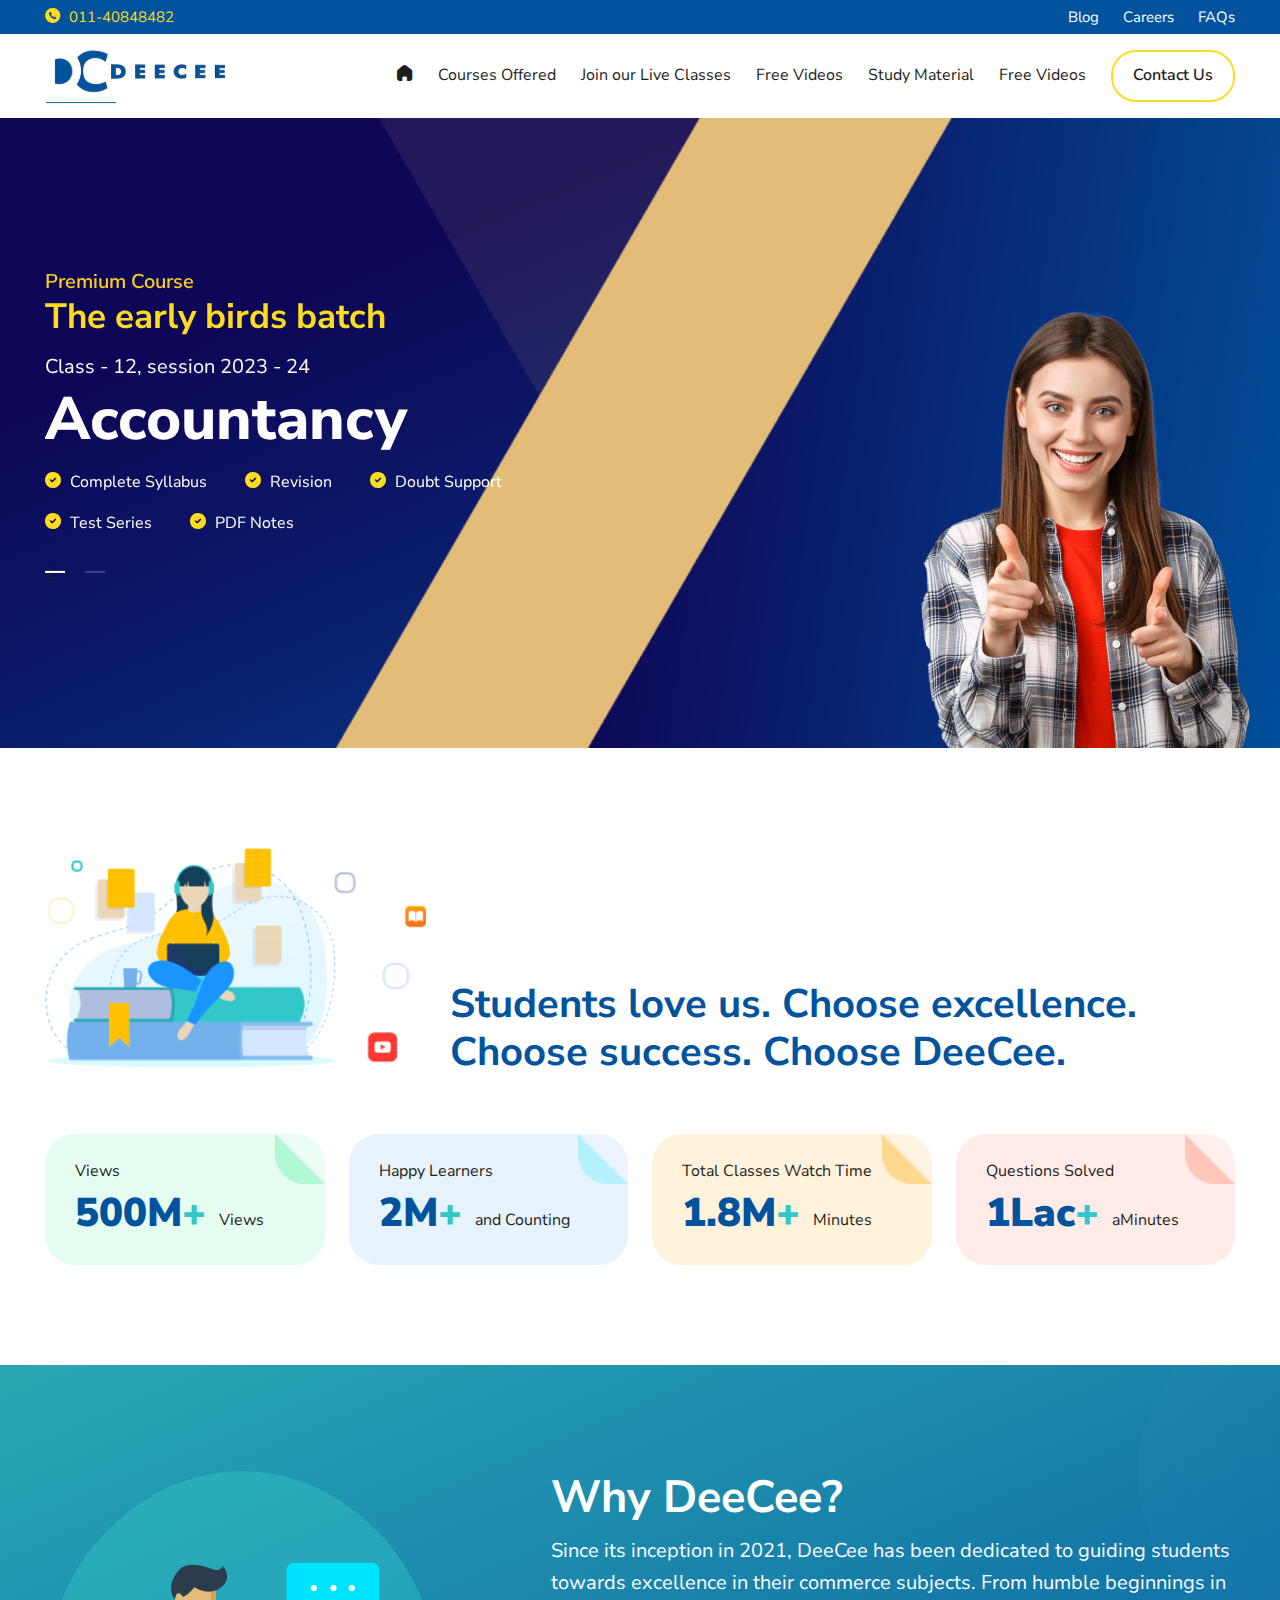
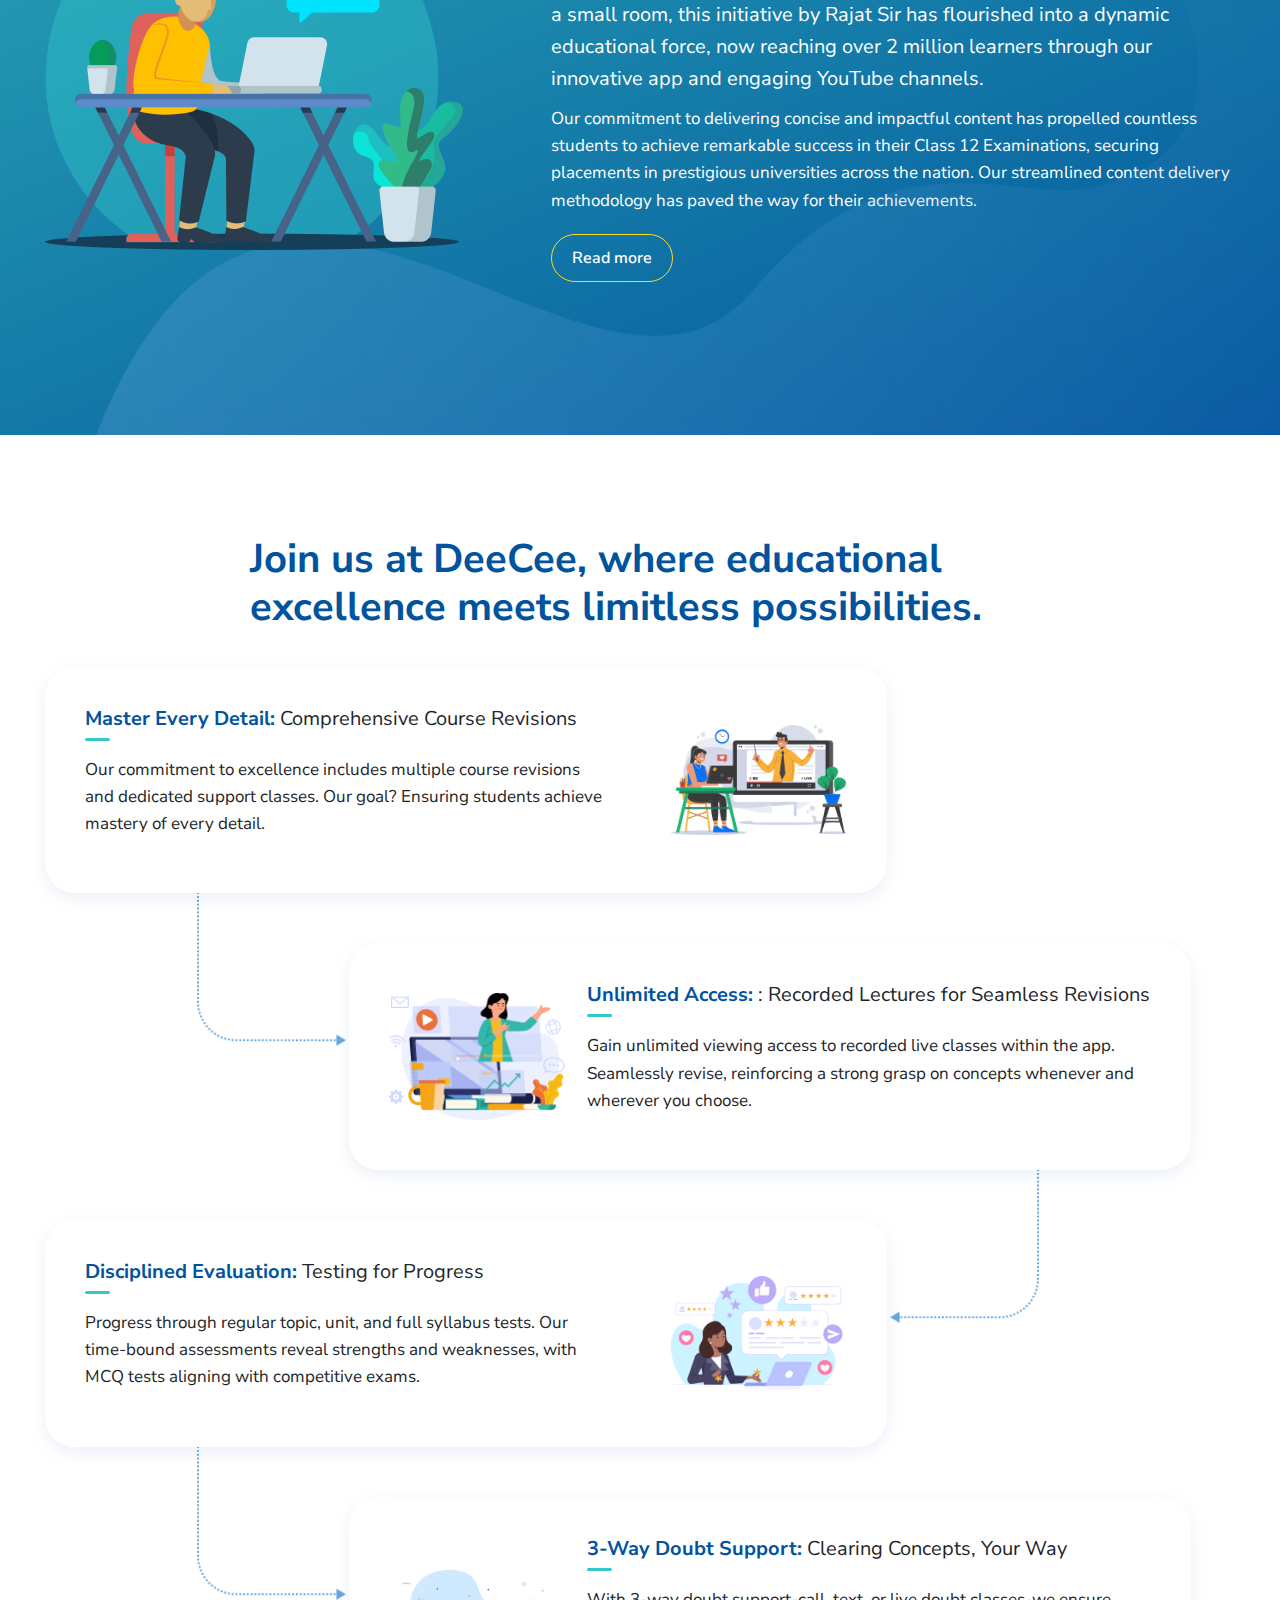
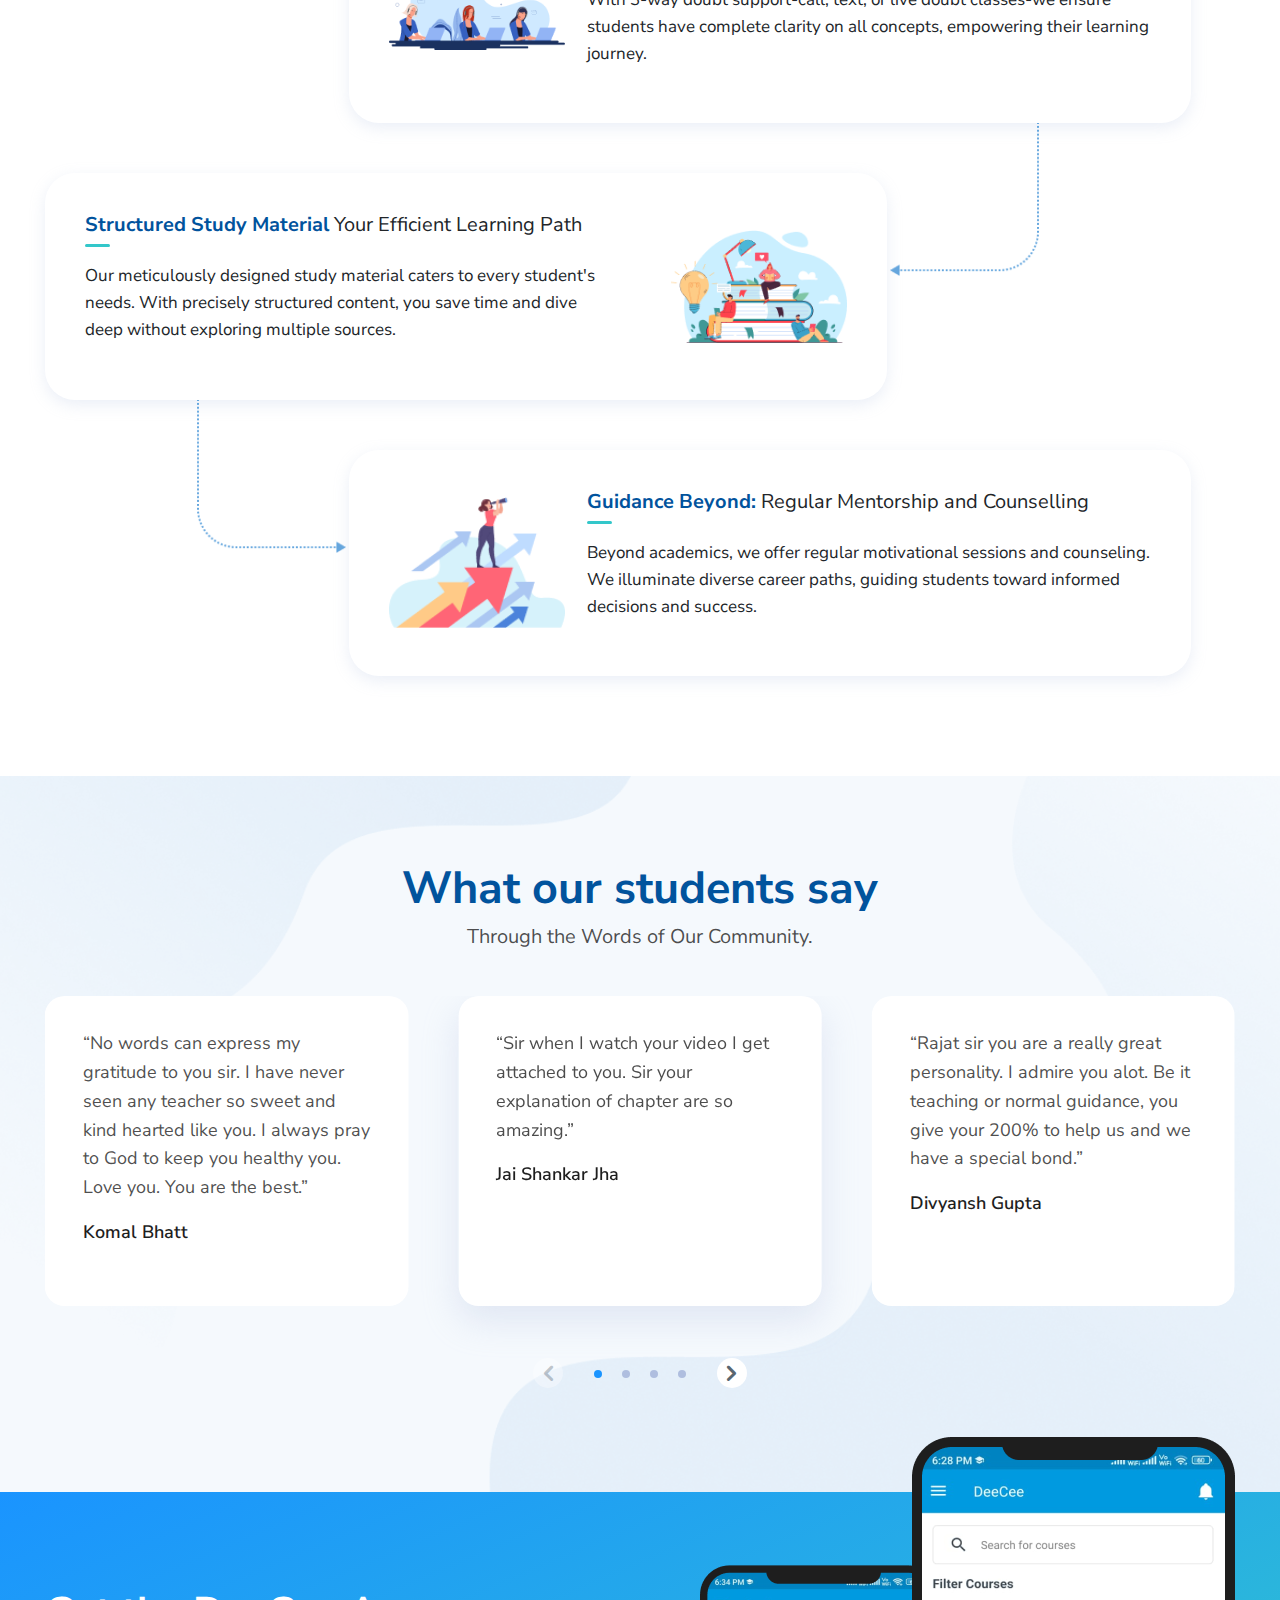
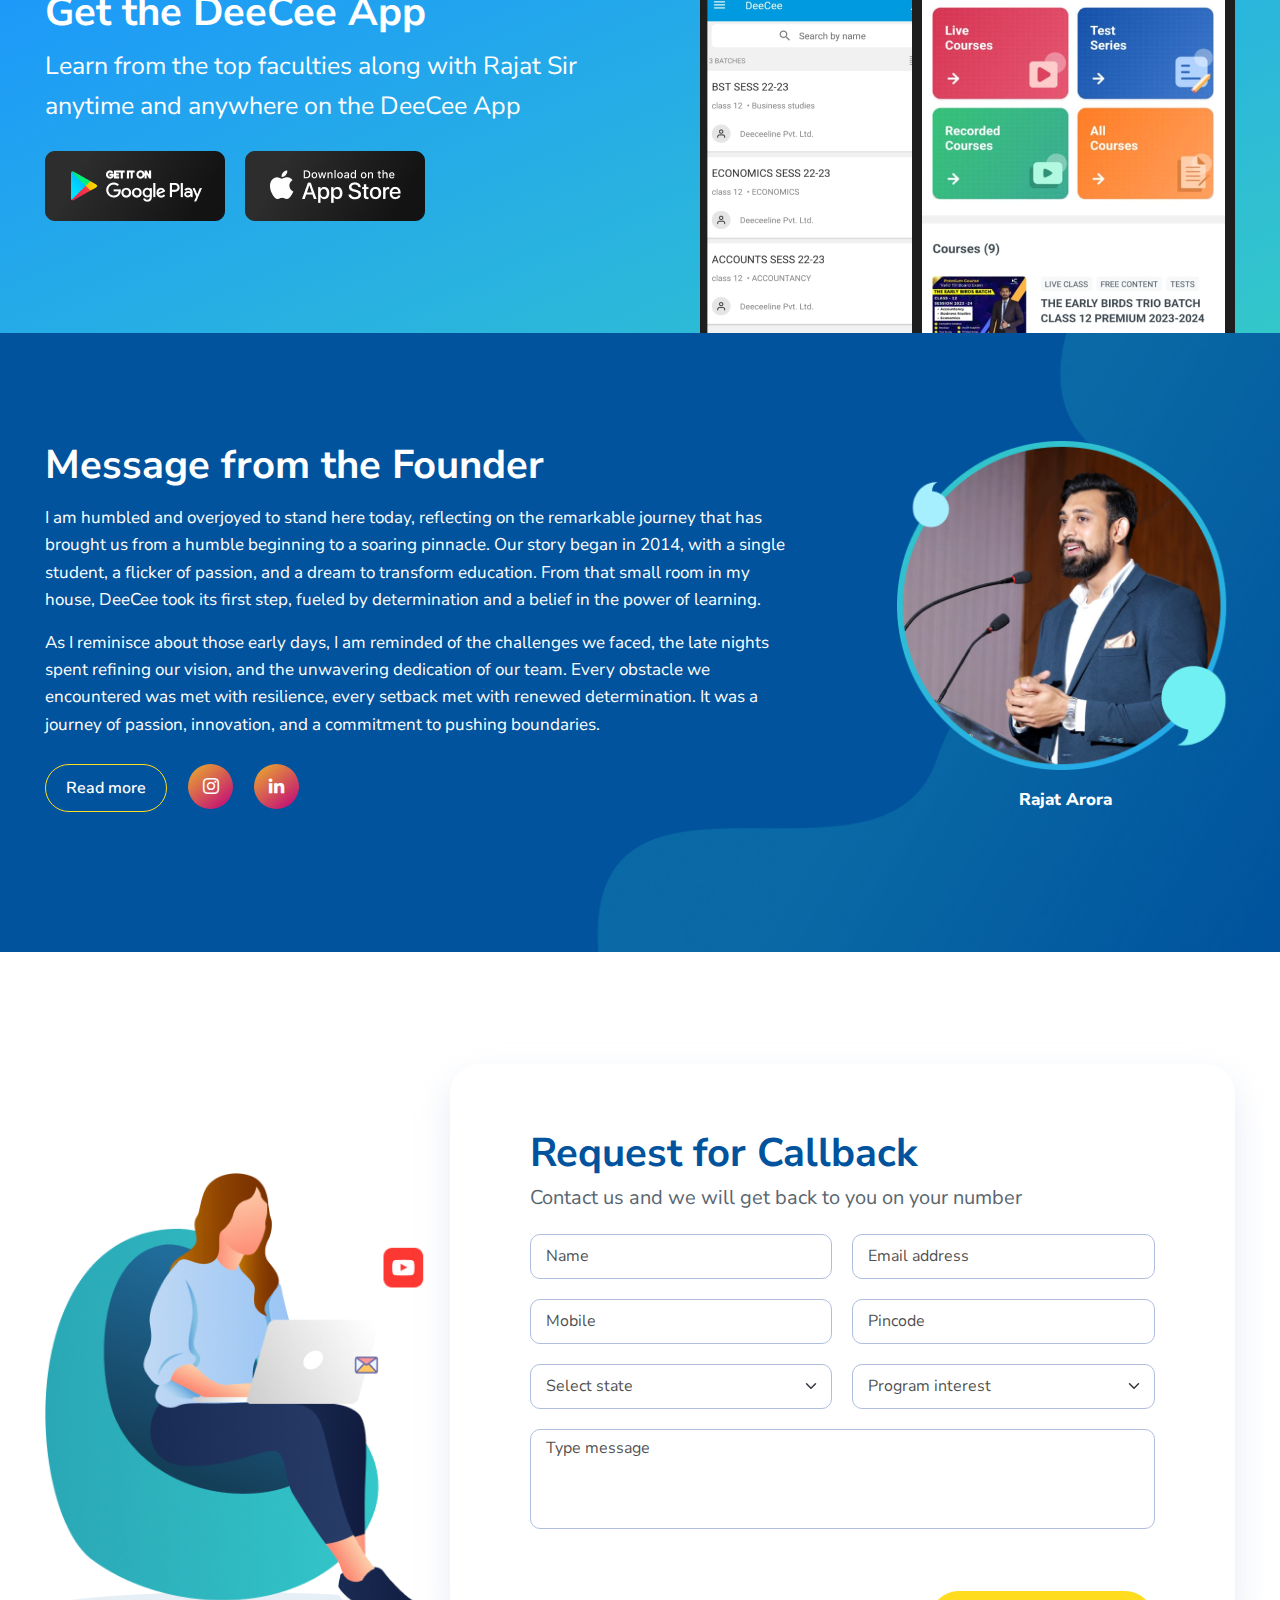
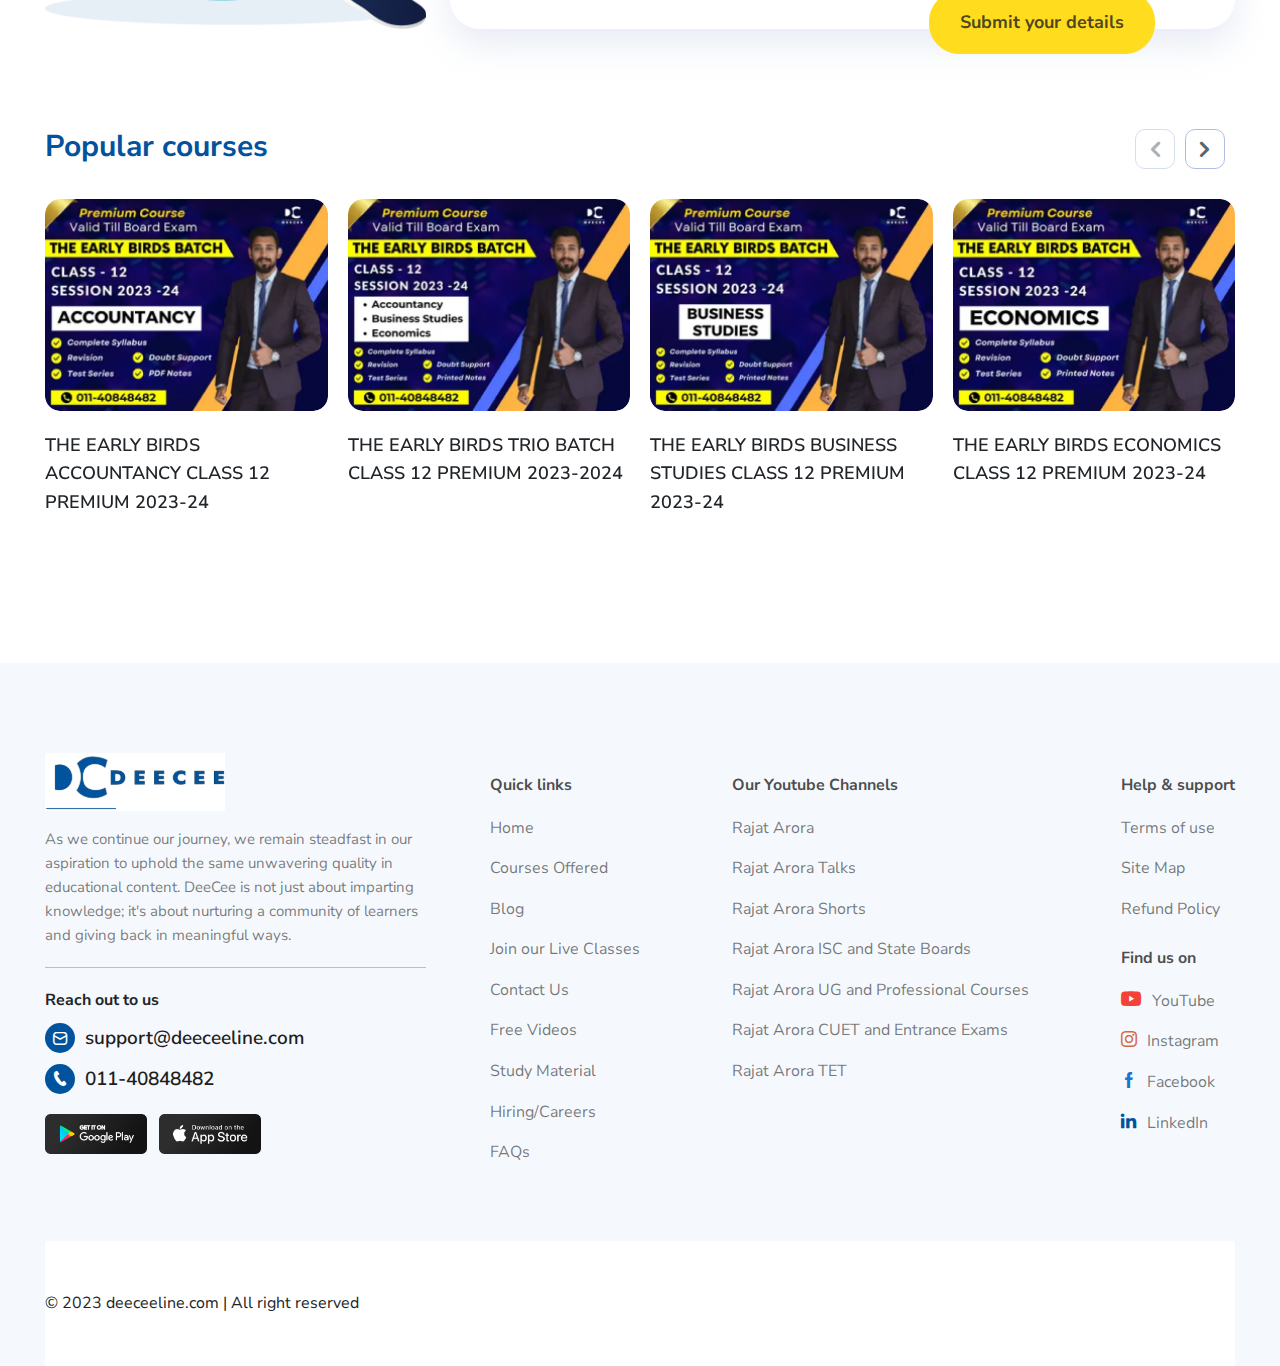
<file: index.html>
<!DOCTYPE html>
<html lang="en">

<head>
    <meta charset="UTF-8">
    <meta name="viewport" content="width=device-width, initial-scale=1.0">
    <title>DEECEE</title>
    <link rel="stylesheet" href="https://cdn.jsdelivr.net/npm/swiper@11/swiper-bundle.min.css" />
    <link href="https://cdn.jsdelivr.net/npm/bootstrap@5.3.3/dist/css/bootstrap.min.css" rel="stylesheet"
        integrity="sha384-QWTKZyjpPEjISv5WaRU9OFeRpok6YctnYmDr5pNlyT2bRjXh0JMhjY6hW+ALEwIH" crossorigin="anonymous">
    <link rel="stylesheet" href="assets/icomoon/style.css">
    <link rel="stylesheet" href="style.css">
</head>

<body>
    <header class="header">
        <div class="topnav ">
            <div class="container">
                <div class="d-flex w-100 justify-content-between">
                    <a href="tel:011-40848482" class="call-to-action">
                        <i class="icon-call-top"></i>
                        <span> 011-40848482</span>
                    </a>
                    <div class="d-flex ms-auto gap-4 text-white">
                        <a class="nav-link" href="#">Blog</a>
                        <a class="nav-link" href="#">Careers</a>
                        <a class="nav-link" href="#">FAQs</a>
                    </div>
                </div>
            </div>
        </div>

        <nav class="navbar navbar-expand-lg ">
            <div class="container">
                <a class="navbar-brand" href="#">
                    <img src="/assets/deecee-logo.svg" alt="">
                </a>
                <button class="navbar-toggler collapsed" type="button" data-bs-toggle="collapse"
                    data-bs-target="#navbarNavAltMarkup" aria-controls="navbarNavAltMarkup" aria-expanded="false"
                    aria-label="Toggle navigation">
                    <span></span>
                    <span></span>
                </button>
                <div class="collapse navbar-collapse" id="navbarNavAltMarkup">
                    <div class="navbar-nav ms-auto">
                        <a class="nav-link active" aria-current="page" href="/">
                            <i class="icon-home"></i>
                        </a>
                        <a class="nav-link" href="#">Courses Offered </a>
                        <a class="nav-link" href="#">Join our Live Classes</a>
                        <a class="nav-link" href="#">Free Videos</a>
                        <a class="nav-link" href="#">Study Material</a>
                        <a class="nav-link" href="#">Free Videos</a>
                        <a class="nav-link button-nav" href="#">Contact Us</a>
                    </div>
                </div>
            </div>
        </nav>
    </header>
    <main>
        <section class="home-banner">
            <div class="banner-shape">
                <figure>
                    <img src="assets/image/banner-shape.png" alt="shape">
                </figure>
            </div>
            <div class="container">
                <div class="home-banner-img-lg">
                    <figure>
                        <img src="assets/image/student.png" alt="student">
                    </figure>
                </div>
                <div class="home-banner-img-sm">
                    <figure>
                        <img src="assets/image/student.png" alt="student">
                    </figure>
                </div>
                <div class="banner-swiper">
                    <div class="container">
                        <div class="position-relative">
                            <div class="swiper hero-swiper">
                                <div class="swiper-wrapper">
                                    <div class="swiper-slide">
                                        <div class="swiper-content">
                                            <h4 class="sub-title"><span>Premium Course</span></h4>
                                            <h3 class="title"><span>The early birds batch</span></h3>
                                            <p><span>Class - 12, session 2023 - 24</span></p>
                                            <h1 class="main-title"><span>Accountancy</span></h1>
                                            <div class="swiper-cotent-notes-wrap">

                                                <div class="swiper-cotent-notes">
                                                    <span class="icons-note">
                                                        <i class="icon-tick"></i>
                                                        Complete Syllabus
                                                    </span>
                                                    <span class="icons-note">
                                                        <i class="icon-tick"></i>
                                                        Revision
                                                    </span>
                                                    <span class="icons-note">
                                                        <i class="icon-tick"></i>
                                                        Doubt Support
                                                    </span>
                                                    <span class="icons-note">
                                                        <i class="icon-tick"></i>
                                                        Test Series
                                                    </span>
                                                    <span class="icons-note">
                                                        <i class="icon-tick"></i>
                                                        PDF Notes
                                                    </span>

                                                </div>
                                            </div>
                                        </div>
                                    </div>
                                    <div class="swiper-slide">
                                        <div class="swiper-content">
                                            <h4 class="sub-title"><span>Premium Course</span></h4>
                                            <h3 class="title"><span>The early birds batch</span></h3>
                                            <p><span>Class - 12, session 2023 - 24</span></p>
                                            <h1 class="main-title"><span>Accountancy</span></h1>
                                            <div class="swiper-cotent-notes-wrap">
                                                <div class="swiper-cotent-notes">
                                                    <span class="icons-note">
                                                        <i class="icon-tick"></i>
                                                        Complete Syllabus
                                                    </span>
                                                    <span class="icons-note">
                                                        <i class="icon-tick"></i>
                                                        Revision
                                                    </span>
                                                    <span class="icons-note">
                                                        <i class="icon-tick"></i>
                                                        Doubt Support
                                                    </span>
                                                    <span class="icons-note">
                                                        <i class="icon-tick"></i>
                                                        Test Series
                                                    </span>
                                                    <span class="icons-note">
                                                        <i class="icon-tick"></i>
                                                        PDF Notes
                                                    </span>

                                                </div>
                                            </div>
                                        </div>
                                    </div>
                                </div>
                                <div class="swiper-pagination"></div>
                            </div>
                        </div>
                    </div>
                </div>
            </div>
        </section>

        <section class="home-about">
            <div class="container">
                <div class="row">
                    <div class="col-lg-4">
                        <figure>
                            <img src="assets/image/about-vector.png" alt="vector-shape">
                        </figure>
                    </div>
                    <div class="col-lg-8">
                        <h2 class="home-about-title">Students love us. Choose excellence.
                            Choose success. Choose DeeCee.</h2>
                    </div>
                    <div class="col-lg-3">
                        <div class="card card-1">
                            <p>Views</p>
                            <div class="d-flex align-items-end">
                                <h3 class="card-title">500M<span>+</span></h3>
                                <p class="card-desc">Views</p>
                            </div>
                        </div>
                    </div>
                    <div class="col-lg-3">
                        <div class="card card-2">
                            <p>Happy Learners</p>
                            <div class="d-flex align-items-end">
                                <h3 class="card-title">2M<span>+</span></h3>
                                <p class="card-desc">and Counting</p>
                            </div>
                        </div>
                    </div>
                    <div class="col-lg-3">
                        <div class="card card-3">
                            <p>Total Classes Watch Time</p>
                            <div class="d-flex align-items-end">
                                <h3 class="card-title">1.8M<span>+</span></h3>
                                <p class="card-desc">Minutes</p>
                            </div>
                        </div>
                    </div>
                    <div class="col-lg-3">
                        <div class="card card-4">
                            <p>Questions Solved</p>
                            <div class="d-flex align-items-end">
                                <h3 class="card-title">1Lac<span>+</span></h3>
                                <p class="card-desc">aMinutes</p>
                            </div>
                        </div>
                    </div>
                </div>

            </div>
        </section>

        <section class="why-deecee">
            <div class="container">
                <div class="row">
                    <div class="col-lg-5">
                        <figure>
                            <img src="assets/image/why-deecee.png" alt="why-deecee">
                        </figure>
                    </div>
                    <div class="col-lg-7">
                        <div class="why-deecee-content">
                            <h2 class="title">Why DeeCee?</h2>
                            <p>Since its inception in 2021, DeeCee has been dedicated to guiding students towards
                                excellence in their commerce subjects. From humble beginnings in a small room, this
                                initiative by Rajat Sir has flourished into a dynamic educational force, now reaching
                                over 2 million learners through our innovative app and engaging YouTube channels.</p>
                            <p>Our commitment to delivering concise and impactful content has propelled countless
                                students to achieve remarkable success in their Class 12 Examinations, securing
                                placements in prestigious universities across the nation. Our streamlined content
                                delivery methodology has paved the way for their achievements.</p>
                            <a href="" class="btn btn-primary">Read more</a>
                        </div>
                    </div>
                </div>
            </div>
        </section>
        <section class="join-deecee">
            <div class="container">
                <div class="join-deecee-head">
                    <h2 class="title">Join us at DeeCee, where educational excellence meets limitless possibilities.
                    </h2>
                </div>
                <div class="row">
                    <div class="col-12 col-lg-9">
                        <div class="card">
                            <div class="card-content">
                                <h4 class="title"><span>Master Every Detail:</span> Comprehensive Course Revisions</h4>
                                <p>Our commitment to excellence includes multiple course revisions and dedicated support
                                    classes. Our goal? Ensuring students achieve mastery of every detail.</p>
                            </div>
                            <div class="card-img">
                                <img src="assets/image/card-vector.png" alt="card-vector">
                            </div>
                        </div>
                    </div>
                    <div class="col-12 col-lg-9">
                        <div class="card">
                            <div class="card-content">
                                <h4 class="title"><span>Unlimited Access:</span> : Recorded Lectures for Seamless
                                    Revisions</h4>
                                <p>Gain unlimited viewing access to recorded live classes within the app. Seamlessly
                                    revise, reinforcing a strong grasp on concepts whenever and wherever you choose.</p>
                            </div>
                            <div class="card-img">
                                <img src="assets/image/card-vector2.png" alt="card-vector">
                            </div>
                        </div>
                    </div>
                    <div class="col-12 col-lg-9">
                        <div class="card">
                            <div class="card-content">
                                <h4 class="title"><span>Disciplined Evaluation:</span> Testing for Progress</h4>
                                <p>Progress through regular topic, unit, and full syllabus tests. Our time-bound
                                    assessments reveal strengths and weaknesses, with MCQ tests aligning with
                                    competitive exams.</p>
                            </div>
                            <div class="card-img">
                                <img src="assets/image/card-vector3.png" alt="card-vector">
                            </div>
                        </div>
                    </div>
                    <div class="col-12 col-lg-9">
                        <div class="card">
                            <div class="card-content">
                                <h4 class="title"><span>3-Way Doubt Support:</span> Clearing Concepts, Your Way</h4>
                                <p>With 3-way doubt support-call, text, or live doubt classes-we ensure students have
                                    complete clarity on all concepts, empowering their learning journey.</p>
                            </div>
                            <div class="card-img">
                                <img src="assets/image/card-vector4.png" alt="card-vector">
                            </div>
                        </div>
                    </div>
                    <div class="col-12 col-lg-9">
                        <div class="card">
                            <div class="card-content">
                                <h4 class="title"><span>Structured Study Material</span> Your Efficient Learning Path
                                </h4>
                                <p>Our meticulously designed study material caters to every student's needs. With
                                    precisely structured content, you save time and dive deep without exploring multiple
                                    sources.</p>
                            </div>
                            <div class="card-img">
                                <img src="assets/image/card-vector5.png" alt="card-vector">
                            </div>
                        </div>
                    </div>
                    <div class="col-12 col-lg-9">
                        <div class="card">
                            <div class="card-content">
                                <h4 class="title"><span>Guidance Beyond:</span> Regular Mentorship and Counselling</h4>
                                <p>Beyond academics, we offer regular motivational sessions and counseling. We
                                    illuminate diverse career paths, guiding students toward informed decisions and
                                    success.</p>
                            </div>
                            <div class="card-img">
                                <img src="assets/image/card-vector6.png" alt="card-vector">
                            </div>
                        </div>
                    </div>
                </div>
            </div>
        </section>

        <section class="student-testimonial">
            <div class="container">
                <div class="testimonial-head">
                    <h2 class="title">What our students say</h2>
                    <p>Through the Words of Our Community.</p>
                </div>
                <div class="testimonial-slide">
                    <div class="swiper testimonial-swiper">

                        <div class="swiper-wrapper">

                            <div class="swiper-slide">
                                <div class="card">
                                    <p>“Sir when I watch your video I get attached to you. Sir your explanation of
                                        chapter are so amazing.”</p>
                                    <strong>Jai Shankar Jha</strong>
                                </div>
                            </div>
                            <div class="swiper-slide">
                                <div class="card">
                                    <p>“Rajat sir you are a really great personality. I admire you alot. Be it teaching
                                        or normal guidance, you give your 200% to help us and we have a special bond.”
                                    </p>
                                    <strong>Divyansh Gupta</strong>
                                </div>
                            </div>
                            <div class="swiper-slide">
                                <div class="card">
                                    <p>“No words can express my gratitude to you sir. I have never seen any teacher so
                                        sweet and kind hearted like you. I always pray to God to keep you healthy you.
                                        Love you. You are the best.”</p>
                                    <strong>Komal Bhatt</strong>
                                </div>
                            </div>
                            <div class="swiper-slide">
                                <div class="card">
                                    <p>“No words can express my gratitude to you sir. I have never seen any teacher so
                                        sweet and kind hearted like you. I always pray to God to keep you healthy you.
                                        Love you. You are the best.”</p>
                                    <strong>Komal Bhatt</strong>
                                </div>
                            </div>

                        </div>


                        <div class="swiper-pagination"></div>

                        <div class="swiper-button-prev">
                            <i class="icon-arrow-r"></i>
                        </div>
                        <div class="swiper-button-next">
                            <i class="icon-arrow-r"></i>
                        </div>
                    </div>
                </div>
            </div>
        </section>
        <section class="get-the-app">
            <div class="container">
                <div class="row">
                    <div class="col-lg-6">
                        <h2 class="title">Get the DeeCee App</h2>
                        <p>Learn from the top faculties along with Rajat Sir anytime and anywhere on the DeeCee App</p>
                        <div class="download-box">
                            <a href="">
                                <img src="assets/image/play-store.png" alt="playstore">
                            </a>
                            <a href="">
                                <img src="assets/image/app-store.png" alt="appstore">
                            </a>
                        </div>
                    </div>
                </div>

                <div class="get-the-app-img">
                    <figure class="mobile-1">
                        <img src="assets/image/mobile-1.png" alt="mobile">
                    </figure>
                    <figure class="mobile-2">
                        <img src="assets/image/mobile-2.png" alt="mobile">
                    </figure>
                </div>

            </div>
        </section>

        <section class="founter-msg">
            <div class="container">
                <div class="row">
                    <div class="col-lg-8">
                        <h2 class="title desktop">Message from the Founder</h2>
                        <p>I am humbled and overjoyed to stand here today, reflecting on the remarkable journey that has
                            brought us from a humble beginning to a soaring pinnacle. Our story began in 2014, with a
                            single student, a flicker of passion, and a dream to transform education. From that small
                            room in my house, DeeCee took its first step, fueled by determination and a belief in the
                            power of learning.</p>
                        <p>As I reminisce about those early days, I am reminded of the challenges we faced, the late
                            nights spent refining our vision, and the unwavering dedication of our team. Every obstacle
                            we encountered was met with resilience, every setback met with renewed determination. It was
                            a journey of passion, innovation, and a commitment to pushing boundaries.</p>
                        <div class="founter-msg-action">
                            <a href="" class="btn btn-primary">Read more</a>
                            <a href="">

                                <span>
                                    <i class="icon-instagram"></i>
                                </span>
                            </a>
                            <a href="">

                                <span>
                                    <i class="icon-linkdin"></i>
                                </span>
                            </a>

                        </div>
                    </div>
                    <div class="col-lg-4">
                        <h2 class="title mobile">Message from the Founder</h2>
                        <figure>
                            <img src="assets/image/founter.png" alt="founter">
                        </figure>
                        <p class="founter-msg-title">Rajat Arora</p>
                    </div>
                </div>
            </div>
        </section>

        <section class="request-callback">
            <div class="container">
                <div class="row">
                    <div class="col-lg-4">
                        <figure>
                            <img src="assets/image/callback-img.png" alt="callback">
                        </figure>
                    </div>
                    <div class="col-lg-8">
                        <div class="card">
                            <h2 class="title">Request for Callback</h2>
                            <p>Contact us and we will get back to you on your number</p>
                            <form>
                                <div class="input-wrap">
                                    <input type="text" class="form-control" aria-describedby="name" placeholder="Name">
                                    <input type="emial" class="form-control" aria-describedby="email"
                                        placeholder="Email address">
                                </div>
                                <div class="input-wrap">
                                    <input type="tel" class="form-control" id="number" placeholder="Mobile">
                                    <input type="number" class="form-control" id="pincode" placeholder="Pincode">
                                </div>
                                <div class="input-wrap">
                                    <select id="selectstate" class="form-select">
                                        <option>Select state</option>
                                        <option>state 1</option>
                                        <option>state 2</option>
                                        <option>state 3</option>
                                    </select>
                                    <select id="selectprogram" class="form-select">
                                        <option>Program interest</option>
                                        <option>Program 1</option>
                                        <option>Program 2</option>
                                        <option>Program 3</option>
                                    </select>
                                </div>
                                <div class="input-wrap">
                                    <textarea class="form-control" placeholder="Type message"
                                        style="height: 100px"></textarea>
                                </div>

                                <button type="submit" class="btn btn-primary">Submit your details</button>
                            </form>
                        </div>
                    </div>
                </div>
            </div>
        </section>

        <section class="popular-course">
            <div class="container">
                <div class="popular-course-head">
                    <h2 class="title">Popular courses</h2>
                    <div class="swiper-control">
                        <div class="swiper-button-prev">
                            <i class="icon-arrow-r"></i>
                        </div>
                        <div class="swiper-button-next">
                            <i class="icon-arrow-r"></i>
                        </div>
                    </div>
                </div>
                <div class="popular-course-swiper">
                  
                    <div class="swiper courseswiper">
                   
                        <div class="swiper-wrapper">
                         
                            <div class="swiper-slide">
                                <div class="card">
                                    <figure>
                                        <img src="assets/image/course/course1.png" alt="course">
                                    </figure>
                                    <p>THE EARLY BIRDS ACCOUNTANCY CLASS 12 PREMIUM 2023-24</p>
                                </div>
                            </div>
                            <div class="swiper-slide">
                                <div class="card">
                                    <figure>
                                        <img src="assets/image/course/course2.png" alt="course">
                                    </figure>
                                    <p>THE EARLY BIRDS TRIO BATCH CLASS 12 PREMIUM 2023-2024</p>
                                </div>
                            </div>
                            <div class="swiper-slide">
                                <div class="card">
                                    <figure>
                                        <img src="assets/image/course/course3.png" alt="course">
                                    </figure>
                                    <p>THE EARLY BIRDS BUSINESS STUDIES CLASS 12 PREMIUM 2023-24</p>
                                </div>
                            </div>
                            <div class="swiper-slide">
                                <div class="card">
                                    <figure>
                                        <img src="assets/image/course/course4.png" alt="course">
                                    </figure>
                                    <p>THE EARLY BIRDS ECONOMICS CLASS 12 PREMIUM 2023-24</p>
                                </div>
                            </div>
                            <div class="swiper-slide">
                                <div class="card">
                                    <figure>
                                        <img src="assets/image/course/course1.png" alt="course">
                                    </figure>
                                    <p>THE EARLY BIRDS ACCOUNTANCY CLASS 12 PREMIUM 2023-24</p>
                                </div>
                            </div>
                            
                        </div>

                    </div>

                </div>
            </div>
        </section>
    </main>

    <footer class="footer">
        <div class="container">
            <div class="row">
                <div class="col-lg-4">
                    <div class="footer-detail">
                        <a class="navbar-brand" href="#">
                            <img src="/assets/deecee-logo.svg" alt="">
                        </a>
                        <p class="detail">As we continue our journey, we remain steadfast in our aspiration to uphold
                            the same unwavering quality in educational content. DeeCee is not just about imparting
                            knowledge; it's about nurturing a community of learners and giving back in meaningful ways.
                        </p>
                        <div class="footer-contact d-none d-lg-block">
                            <strong>Reach out to us</strong>
                            <p><span><i class="icon-mail"></i></span><a
                                    href="mailto:support@deeceeline.com">support@deeceeline.com</a></p>
                            <p><span><i class="icon-phone"></i></span><a href="tel:011-40848482">011-40848482</a></p>
                            <div class="footer-download">
                                <figure>
                                    <a href="">

                                        <img src="assets/image/play-store.png" alt="play-store">
                                    </a>
                                </figure>
                                <figure>
                                    <a href="">
                                        <img src="assets/image/app-store.png" alt="app-store">
                                    </a>
                                </figure>
                            </div>
                        </div>
                    </div>
                </div>
                <div class="col-lg-8">
                    <div class="footer-links">
                        <div class="quick-links">
                            <strong>Quick links</strong>
                            <ul>
                                <li><a href="">Home</a></li>
                                <li><a href="">Courses Offered</a></li>
                                <li><a href="">Blog</a></li>

                                <li><a href="">Join our Live Classes</a></li>
                                <li><a href="">Contact Us</a></li>
                                <li><a href="">Free Videos</a></li>

                                <li><a href="">Study Material</a></li>

                                <li><a href="">Hiring/Careers</a></li>
                                <li><a href="">FAQs</a></li>
                            </ul>
                        </div>
                        <div class="quick-links">
                            <strong>Our Youtube Channels</strong>
                            <ul>
                                <li><a href="">Rajat Arora</a></li>
                                <li><a href="">Rajat Arora Talks</a></li>
                                <li><a href="">Rajat Arora Shorts</a></li>
                                <li><a href="">Rajat Arora ISC and State Boards</a></li>
                                <li><a href="">Rajat Arora UG and Professional Courses</a></li>
                                <li><a href="">Rajat Arora CUET and Entrance Exams</a></li>
                                <li><a href="">Rajat Arora TET</a></li>
                            </ul>
                        </div>

                        <div class="quick-links">
                            <strong>Help & support</strong>
                            <ul>
                                <li><a href=""> Terms of use </a></li>
                                <li><a href="">Site Map </a></li>
                                <li><a href="">Refund Policy </a></li>
                            </ul>
                            <strong class="social-links d-none d-lg-block">Find us on</strong>
                            <ul class="d-none d-lg-block">
                                <li><i class="icon-youtube"></i><a href="">YouTube</a></li>
                                <li><i class="icon-instagram"></i><a href="">Instagram</a></li>
                                <li><i class="icon-facebook"></i><a href="">Facebook </a></li>
                                <li><i class="icon-linkdin"></i><a href="">LinkedIn</a></li>
                            </ul>
                        </div>
                        <div class="quick-links d-block d-lg-none">
                            <strong class="social-links">Find us on</strong>
                            <ul>
                                <li><i class="icon-youtube"></i><a href="">YouTube</a></li>
                                <li><i class="icon-instagram"></i><a href="">Instagram</a></li>
                                <li><i class="icon-facebook"></i><a href="">Facebook </a></li>
                                <li><i class="icon-linkdin"></i><a href="">LinkedIn</a></li>
                            </ul>
                        </div>
                        <div class="footer-contact d-block d-lg-none">
                            <strong>Reach out to us</strong>
                            <p><span><i class="icon-mail"></i></span><a
                                    href="mailto:support@deeceeline.com">support@deeceeline.com</a></p>
                            <p><span><i class="icon-phone"></i></span><a href="tel:011-40848482">011-40848482</a></p>
                            <div class="footer-download">
                                <figure>
                                    <img src="assets/image/play-store.png" alt="play-store">
                                </figure>
                                <figure>
                                    <img src="assets/image/app-store.png" alt="app-store">
                                </figure>
                            </div>
                        </div>
                    </div>
                </div>

            </div>
            <div class="bottom-footer">
                <p>© 2023 deeceeline.com | All right reserved</p>
            </div>
        </div>
    </footer>

    <script src="https://cdn.jsdelivr.net/npm/swiper@11/swiper-bundle.min.js"></script>
    <script src="https://cdn.jsdelivr.net/npm/@popperjs/core@2.11.8/dist/umd/popper.min.js"
        integrity="sha384-I7E8VVD/ismYTF4hNIPjVp/Zjvgyol6VFvRkX/vR+Vc4jQkC+hVqc2pM8ODewa9r"
        crossorigin="anonymous"></script>
    <script src="https://cdn.jsdelivr.net/npm/bootstrap@5.3.3/dist/js/bootstrap.min.js"
        integrity="sha384-0pUGZvbkm6XF6gxjEnlmuGrJXVbNuzT9qBBavbLwCsOGabYfZo0T0to5eqruptLy"
        crossorigin="anonymous"></script>
    <script src="script.js"></script>
</body>

</html>
</file>
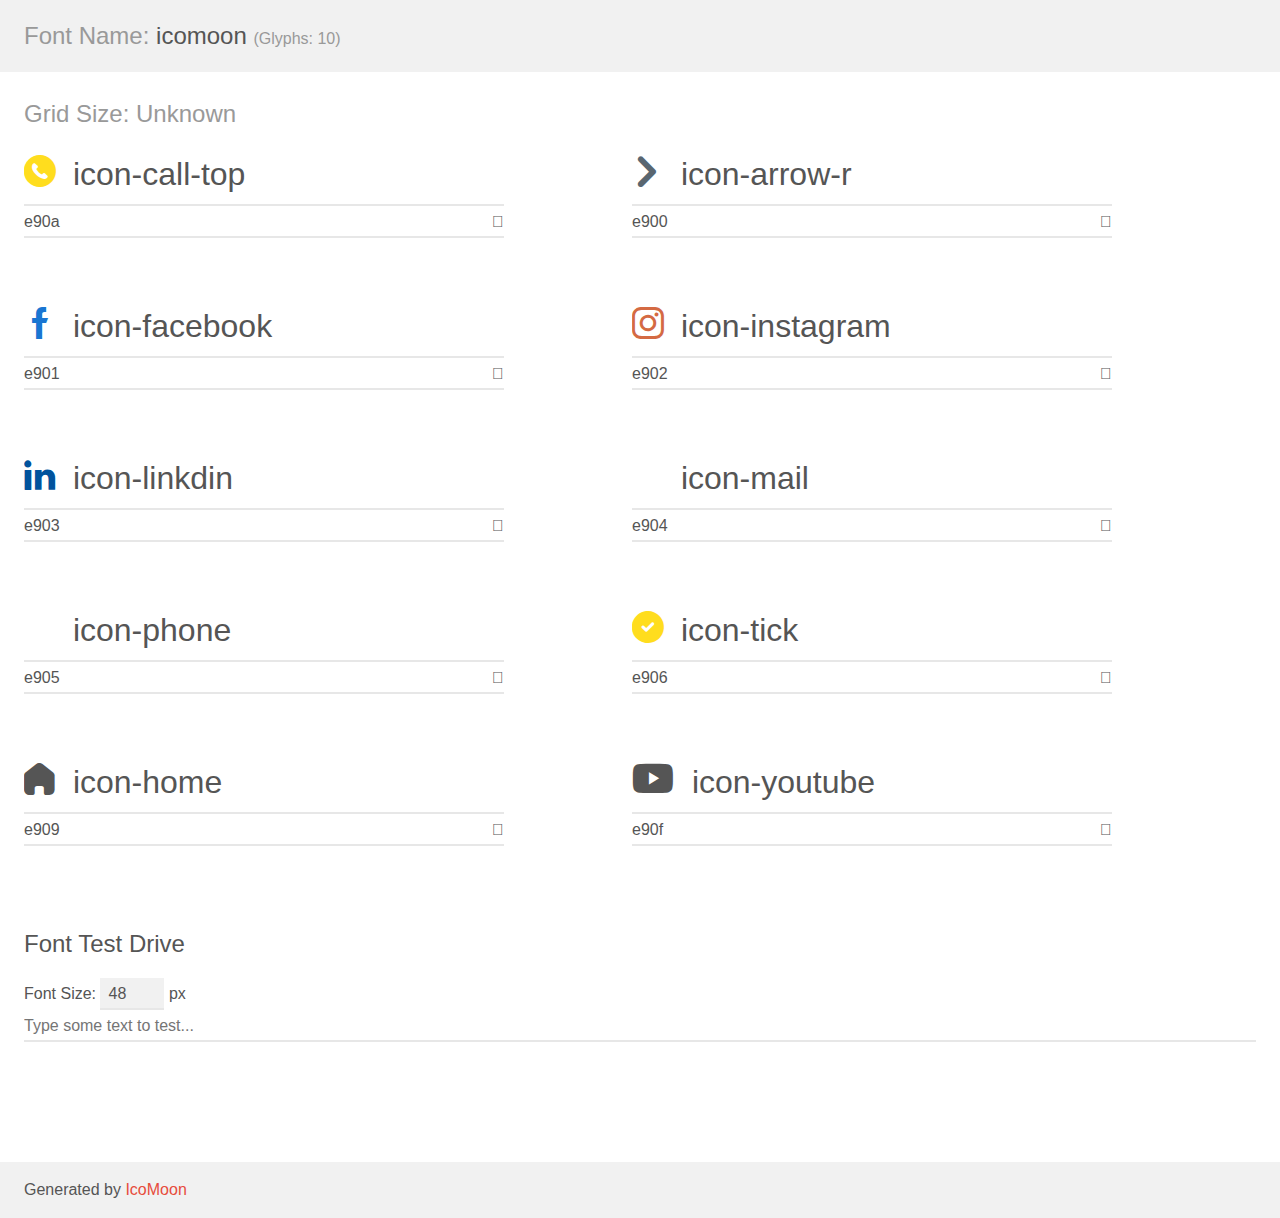
<file: assets/icomoon/demo.html>
<!doctype html>
<html>
<head>
    <meta charset="utf-8">
    <title>IcoMoon Demo</title>
    <meta name="description" content="An Icon Font Generated By IcoMoon.io">
    <meta name="viewport" content="width=device-width, initial-scale=1">
    <link rel="stylesheet" href="demo-files/demo.css">
    <link rel="stylesheet" href="style.css"></head>
<body>
    <div class="bgc1 clearfix">
        <h1 class="mhmm mvm"><span class="fgc1">Font Name:</span> icomoon <small class="fgc1">(Glyphs:&nbsp;10)</small></h1>
    </div>
    <div class="clearfix mhl ptl">
        <h1 class="mvm mtn fgc1">Grid Size: Unknown</h1>
        <div class="glyph fs1">
            <div class="clearfix bshadow0 pbs">
                <span class="icon-call-top"></span>
                <span class="mls"> icon-call-top</span>
            </div>
            <fieldset class="fs0 size1of1 clearfix hidden-false">
                <input type="text" readonly value="e90a" class="unit size1of2" />
                <input type="text" maxlength="1" readonly value="&#xe90a;" class="unitRight size1of2 talign-right" />
            </fieldset>
            <div class="fs0 bshadow0 clearfix hidden-true">
                <span class="unit pvs fgc1">liga: </span>
                <input type="text" readonly value="" class="liga unitRight" />
            </div>
        </div>
        <div class="glyph fs1">
            <div class="clearfix bshadow0 pbs">
                <span class="icon-arrow-r"></span>
                <span class="mls"> icon-arrow-r</span>
            </div>
            <fieldset class="fs0 size1of1 clearfix hidden-false">
                <input type="text" readonly value="e900" class="unit size1of2" />
                <input type="text" maxlength="1" readonly value="&#xe900;" class="unitRight size1of2 talign-right" />
            </fieldset>
            <div class="fs0 bshadow0 clearfix hidden-true">
                <span class="unit pvs fgc1">liga: </span>
                <input type="text" readonly value="" class="liga unitRight" />
            </div>
        </div>
        <div class="glyph fs1">
            <div class="clearfix bshadow0 pbs">
                <span class="icon-facebook"></span>
                <span class="mls"> icon-facebook</span>
            </div>
            <fieldset class="fs0 size1of1 clearfix hidden-false">
                <input type="text" readonly value="e901" class="unit size1of2" />
                <input type="text" maxlength="1" readonly value="&#xe901;" class="unitRight size1of2 talign-right" />
            </fieldset>
            <div class="fs0 bshadow0 clearfix hidden-true">
                <span class="unit pvs fgc1">liga: </span>
                <input type="text" readonly value="" class="liga unitRight" />
            </div>
        </div>
        <div class="glyph fs1">
            <div class="clearfix bshadow0 pbs">
                <span class="icon-instagram"></span>
                <span class="mls"> icon-instagram</span>
            </div>
            <fieldset class="fs0 size1of1 clearfix hidden-false">
                <input type="text" readonly value="e902" class="unit size1of2" />
                <input type="text" maxlength="1" readonly value="&#xe902;" class="unitRight size1of2 talign-right" />
            </fieldset>
            <div class="fs0 bshadow0 clearfix hidden-true">
                <span class="unit pvs fgc1">liga: </span>
                <input type="text" readonly value="" class="liga unitRight" />
            </div>
        </div>
        <div class="glyph fs1">
            <div class="clearfix bshadow0 pbs">
                <span class="icon-linkdin"></span>
                <span class="mls"> icon-linkdin</span>
            </div>
            <fieldset class="fs0 size1of1 clearfix hidden-false">
                <input type="text" readonly value="e903" class="unit size1of2" />
                <input type="text" maxlength="1" readonly value="&#xe903;" class="unitRight size1of2 talign-right" />
            </fieldset>
            <div class="fs0 bshadow0 clearfix hidden-true">
                <span class="unit pvs fgc1">liga: </span>
                <input type="text" readonly value="" class="liga unitRight" />
            </div>
        </div>
        <div class="glyph fs1">
            <div class="clearfix bshadow0 pbs">
                <span class="icon-mail"></span>
                <span class="mls"> icon-mail</span>
            </div>
            <fieldset class="fs0 size1of1 clearfix hidden-false">
                <input type="text" readonly value="e904" class="unit size1of2" />
                <input type="text" maxlength="1" readonly value="&#xe904;" class="unitRight size1of2 talign-right" />
            </fieldset>
            <div class="fs0 bshadow0 clearfix hidden-true">
                <span class="unit pvs fgc1">liga: </span>
                <input type="text" readonly value="" class="liga unitRight" />
            </div>
        </div>
        <div class="glyph fs1">
            <div class="clearfix bshadow0 pbs">
                <span class="icon-phone"></span>
                <span class="mls"> icon-phone</span>
            </div>
            <fieldset class="fs0 size1of1 clearfix hidden-false">
                <input type="text" readonly value="e905" class="unit size1of2" />
                <input type="text" maxlength="1" readonly value="&#xe905;" class="unitRight size1of2 talign-right" />
            </fieldset>
            <div class="fs0 bshadow0 clearfix hidden-true">
                <span class="unit pvs fgc1">liga: </span>
                <input type="text" readonly value="" class="liga unitRight" />
            </div>
        </div>
        <div class="glyph fs1">
            <div class="clearfix bshadow0 pbs">
                <span class="icon-tick"></span>
                <span class="mls"> icon-tick</span>
            </div>
            <fieldset class="fs0 size1of1 clearfix hidden-false">
                <input type="text" readonly value="e906" class="unit size1of2" />
                <input type="text" maxlength="1" readonly value="&#xe906;" class="unitRight size1of2 talign-right" />
            </fieldset>
            <div class="fs0 bshadow0 clearfix hidden-true">
                <span class="unit pvs fgc1">liga: </span>
                <input type="text" readonly value="" class="liga unitRight" />
            </div>
        </div>
        <div class="glyph fs1">
            <div class="clearfix bshadow0 pbs">
                <span class="icon-home"></span>
                <span class="mls"> icon-home</span>
            </div>
            <fieldset class="fs0 size1of1 clearfix hidden-false">
                <input type="text" readonly value="e909" class="unit size1of2" />
                <input type="text" maxlength="1" readonly value="&#xe909;" class="unitRight size1of2 talign-right" />
            </fieldset>
            <div class="fs0 bshadow0 clearfix hidden-true">
                <span class="unit pvs fgc1">liga: </span>
                <input type="text" readonly value="" class="liga unitRight" />
            </div>
        </div>
        <div class="glyph fs1">
            <div class="clearfix bshadow0 pbs">
                <span class="icon-youtube"></span>
                <span class="mls"> icon-youtube</span>
            </div>
            <fieldset class="fs0 size1of1 clearfix hidden-false">
                <input type="text" readonly value="e90f" class="unit size1of2" />
                <input type="text" maxlength="1" readonly value="&#xe90f;" class="unitRight size1of2 talign-right" />
            </fieldset>
            <div class="fs0 bshadow0 clearfix hidden-true">
                <span class="unit pvs fgc1">liga: </span>
                <input type="text" readonly value="" class="liga unitRight" />
            </div>
        </div>
    </div>

    <!--[if gt IE 8]><!-->
    <div class="mhl clearfix mbl">
        <h1>Font Test Drive</h1>
        <label>
            Font Size: <input id="fontSize" type="number" class="textbox0 mbm"
            min="8" value="48" />
            px
        </label>
        <input id="testText" type="text" class="phl size1of1 mvl"
        placeholder="Type some text to test..." value=""/>
        <div id="testDrive" class="icon-" style="font-family: icomoon">&nbsp;
        </div>
    </div>
    <!--<![endif]-->
    <div class="bgc1 clearfix">
        <p class="mhl">Generated by <a href="https://icomoon.io/app">IcoMoon</a></p>
    </div>

    <script src="demo-files/demo.js"></script>
</body>
</html>
</file>
<file: assets/icomoon/style.css>
@font-face {
  font-family: 'icomoon';
  src:  url('fonts/icomoon.eot?5kn24v');
  src:  url('fonts/icomoon.eot?5kn24v#iefix') format('embedded-opentype'),
    url('fonts/icomoon.ttf?5kn24v') format('truetype'),
    url('fonts/icomoon.woff?5kn24v') format('woff'),
    url('fonts/icomoon.svg?5kn24v#icomoon') format('svg');
  font-weight: normal;
  font-style: normal;
  font-display: block;
}

[class^="icon-"], [class*=" icon-"] {
  /* use !important to prevent issues with browser extensions that change fonts */
  font-family: 'icomoon' !important;
  speak: never;
  font-style: normal;
  font-weight: normal;
  font-variant: normal;
  text-transform: none;
  line-height: 1;

  /* Better Font Rendering =========== */
  -webkit-font-smoothing: antialiased;
  -moz-osx-font-smoothing: grayscale;
}

.icon-call-top:before {
  content: "\e90a";
  color: #ffdd1e;
}
.icon-arrow-r:before {
  content: "\e900";
  color: #596670;
}
.icon-facebook:before {
  content: "\e901";
  color: #1976d2;
}
.icon-instagram:before {
  content: "\e902";
  color: #d46a43;
}
.icon-linkdin:before {
  content: "\e903";
  color: #01539d;
}
.icon-mail:before {
  content: "\e904";
  color: #fff;
}
.icon-phone:before {
  content: "\e905";
  color: #fff;
}
.icon-tick:before {
  content: "\e906";
  color: #ffdd1e;
}
.icon-home:before {
  content: "\e909";
}
.icon-youtube:before {
  content: "\e90f";
}
</file>
<file: assets/icomoon/demo-files/demo.css>
body {
  padding: 0;
  margin: 0;
  font-family: sans-serif;
  font-size: 1em;
  line-height: 1.5;
  color: #555;
  background: #fff;
}
h1 {
  font-size: 1.5em;
  font-weight: normal;
}
small {
  font-size: .66666667em;
}
a {
  color: #e74c3c;
  text-decoration: none;
}
a:hover, a:focus {
  box-shadow: 0 1px #e74c3c;
}
.bshadow0, input {
  box-shadow: inset 0 -2px #e7e7e7;
}
input:hover {
  box-shadow: inset 0 -2px #ccc;
}
input, fieldset {
  font-family: sans-serif;
  font-size: 1em;
  margin: 0;
  padding: 0;
  border: 0;
}
input {
  color: inherit;
  line-height: 1.5;
  height: 1.5em;
  padding: .25em 0;
}
input:focus {
  outline: none;
  box-shadow: inset 0 -2px #449fdb;
}
.glyph {
  font-size: 16px;
  width: 15em;
  padding-bottom: 1em;
  margin-right: 4em;
  margin-bottom: 1em;
  float: left;
  overflow: hidden;
}
.liga {
  width: 80%;
  width: calc(100% - 2.5em);
}
.talign-right {
  text-align: right;
}
.talign-center {
  text-align: center;
}
.bgc1 {
  background: #f1f1f1;
}
.fgc1 {
  color: #999;
}
.fgc0 {
  color: #000;
}
p {
  margin-top: 1em;
  margin-bottom: 1em;
}
.mvm {
  margin-top: .75em;
  margin-bottom: .75em;
}
.mtn {
  margin-top: 0;
}
.mtl, .mal {
  margin-top: 1.5em;
}
.mbl, .mal {
  margin-bottom: 1.5em;
}
.mal, .mhl {
  margin-left: 1.5em;
  margin-right: 1.5em;
}
.mhmm {
  margin-left: 1em;
  margin-right: 1em;
}
.mls {
  margin-left: .25em;
}
.ptl {
  padding-top: 1.5em;
}
.pbs, .pvs {
  padding-bottom: .25em;
}
.pvs, .pts {
  padding-top: .25em;
}
.unit {
  float: left;
}
.unitRight {
  float: right;
}
.size1of2 {
  width: 50%;
}
.size1of1 {
  width: 100%;
}
.clearfix:before, .clearfix:after {
  content: " ";
  display: table;
}
.clearfix:after {
  clear: both;
}
.hidden-true {
  display: none;
}
.textbox0 {
  width: 3em;
  background: #f1f1f1;
  padding: .25em .5em;
  line-height: 1.5;
  height: 1.5em;
}
#testDrive {
  display: block;
  padding-top: 24px;
  line-height: 1.5;
}
.fs0 {
  font-size: 16px;
}
.fs1 {
  font-size: 32px;
}
</file>
<file: style.css>
@import url('https://fonts.googleapis.com/css2?family=Nunito+Sans:ital,opsz,wght@0,6..12,200..1000;1,6..12,200..1000&family=Plus+Jakarta+Sans:ital,wght@0,200..800;1,200..800&display=swap');


/* Reset CSS - Normalizes styles across browsers */
* {
    margin: 0;
    padding: 0;
    box-sizing: border-box;
}

body {
    font-family: "Nunito Sans", sans-serif;
    line-height: 1.6;
    background-color: #FFFFFF;

}
body.navbar-open {
    overflow: hidden;
}

/* Chrome, Safari, Edge, Opera */
input::-webkit-outer-spin-button,
input::-webkit-inner-spin-button {
  -webkit-appearance: none;
  margin: 0;
}

/* Firefox */
input[type=number] {
  -moz-appearance: textfield;
}
.icon-youtube {
    color: #F44336;
}

.desktop {
    display: block;
}

.mobile {
    display: none;
}

@media (max-width: 992px) {
    .desktop {
        display: none;
    }

    .mobile {
        display: block;
    }
}


a {
    color: #1E1E1E;
}

.container {
    max-width: 100%;
    padding: 0 15px;
    height: 100%;
    position: relative;
}

@media (min-width: 768px) {
    .container {
        max-width: 750px;
    }
}

@media (min-width: 992px) {
    .container {
        max-width: 970px;
    }
}

@media (min-width: 1200px) {
    .container {
        max-width: 1220px;
    }
}

.swiper {
    width: 100%;
    height: auto;
}


.btn {
    padding: 11px 20px;
    font-size: 16px;
    font-weight: 600;
    background-color: transparent;
    box-shadow: none;
    outline: none;
    transition: all .3s ease-in-out;
    border-radius: 25px;
}

.btn.btn-primary {
    border: 1.5px solid #FFDD1E;
    color: #fff;
}

.btn.btn-primary:hover {
    background-color: #FFDD1E;
    color: #000;
}

img {
    width: 100%;
    height: 100%;
    object-fit: cover;
}


/* header */
.header {
    position: relative;
}

.header .topnav {
    background-color: #01539D;
    padding: 5px 0;
}

.header .topnav a {
    font-size: 15px;
}

.header .topnav .call-to-action {
    text-decoration: none;
    color: #FFDD1E;
}

.header .topnav .call-to-action span {
    margin-left: 5px;
}

.header .navbar-nav {
    align-items: center;
}

.header .navbar-expand-lg .navbar-nav .nav-link {
    color: #1E1E1E;
    padding-left: 0;
    padding-right: 0;
    margin-right: 25px;
    position: relative;
}

.header .navbar-expand-lg .navbar-nav .nav-link:hover {
    color: #FFDD1E;
}

.header .navbar-nav .nav-link.button-nav {
    border: 2px solid #FFDD1E;
    font-weight: 600;
    border-radius: 25px;
    padding: 11px 20px;
    margin-right: 0;

}

.header .navbar-nav .nav-link.button-nav:hover {
    background-color: #FFDD1E;
    color: #000;
}

.navbar-toggler {
    padding: 0;
    width: 40px;
    height: 40px;
    display: flex;
    flex-direction: column;
    justify-content: center;
    border: none !important;
    box-shadow: none !important;
}

@media (max-width: 992px) {
    .navbar-toggler span {
        width: 100%;
        height: 4px;
        display: block;
        background-color: #01539D;
        transition: all .3s ease-in-out;
    }

    .navbar-toggler span+span {
        width: 80%;
        margin-left: auto;
        margin-top: 5px;
    }

    .navbar-toggler.collapsed span+span {
        width: 100%;
    }

    .collapse:not(.show) {
        display: block;
        right: -100%;

    }

    .navbar-collapse {
        height: calc(100vh - 118px);
        width: 100%;
        position: fixed;
        z-index: 11;
        background-color: #fff;
        top: 118px;
        opacity: 1;
        right: 0;
        transition: all .3s ease-in-out;
        padding: 0 15px;
    }

    .header .navbar-nav {
        align-items: flex-start;
        position: relative;
        height: 100%;
    }

    .header .navbar-expand-lg .navbar-nav .nav-link i {
        color: #000;
    }

    .header .navbar-nav .nav-link.button-nav {
        position: absolute;
        left: 0;
        bottom: 20px;
        width: 100%;
        text-align: center;
    }
}




/* home banner */

.home-banner {
    background: rgb(14, 6, 86);
    background: linear-gradient(157deg, rgba(14, 6, 86, 1) 25%, rgba(10, 31, 109, 1) 56%, rgba(1, 83, 157, 1) 100%);
    height: 70vh;
    position: relative;
}

.home-banner-img-lg {
    position: absolute;
    right: 0;
    bottom: 0;
    pointer-events: none;
    display: block;
}

.home-banner-img-sm {
    display: none;
}

.home-banner-img-sm figure {
    margin-bottom: 0;
    width: 100%;
    height: 100%;
}

.home-banner-img-lg figure {
    margin-bottom: 0;
    width: 100%;
    height: 100%;
}

.home-banner-img-lg figure img {
    width: 100%;
    height: 100%;
    object-fit: cover;
}

.home-banner-img-sm figure img {
    width: 100%;
    height: 100%;
    object-fit: cover;
}


.home-banner .banner-shape {
    position: absolute;
    right: 0;
    height: 100%;
    pointer-events: none;
    max-width: max-content;
}

.home-banner .banner-shape figure {
    margin-bottom: 0;
    height: 100%;
}

.home-banner .banner-shape figure img {
    width: 100%;
    height: 100%;
    object-fit: cover;
}

.home-banner .banner-swiper {
    position: absolute;
    left: 0;
    top: 50%;
    transform: translateY(-50%);
    width: 100%;
}

.home-banner .hero-swiper {
    padding-bottom: 60px;
}

.banner-swiper .swiper-content .sub-title {
    font-size: 20px;
    color: #F9CE20;
    margin-bottom: 2px;
    font-weight: 600;
    overflow: hidden;
}

.banner-swiper .swiper-content .title {
    color: #FFDD1E;
    font-size: 35px;
    font-weight: 700;
    margin-bottom: 13px;
    overflow: hidden;
}

.banner-swiper .swiper-content p {
    color: #fff;
    font-size: 20px;
    margin-bottom: 0;
    overflow: hidden;
}

.banner-swiper .swiper-content .main-title {
    color: #fff;
    font-size: 60px;
    font-weight: 800;
    margin-bottom: 0;
    overflow: hidden;
}

.banner-swiper .swiper-content .swiper-cotent-notes {
    max-width: 500px;
    margin-top: 15px;
    display: flex;
    flex-wrap: wrap;
    row-gap: 15px;
}

.banner-swiper .swiper-content .swiper-cotent-notes .icons-note {
    margin-right: 38px;
    display: inline-block;
    color: #fff;
    /* font-family: "Nunito Sans", sans-serif; */
}

.banner-swiper .swiper-content .swiper-cotent-notes .icons-note i {
    margin-right: 5px;
}

/* .home-banner .swiper{
    padding-bottom: 30px;
} */

.home-banner .swiper-pagination {
    bottom: 10px;
    left: 0;
    text-align: left;
}

.home-banner .swiper-pagination .swiper-pagination-bullet {
    width: 20px;
    height: 20px;
    border-radius: 0;
    position: relative;
    background: transparent;
    margin: 0;
    margin-right: 20px;
}

.home-banner .swiper-pagination .swiper-pagination-bullet::before {
    position: absolute;
    content: "";
    width: 100%;
    height: 2px;
    left: 0;
    background-color: #fff;
    pointer-events: none;
    top: 10px;
}

.banner-swiper .swiper-slide .swiper-cotent-notes-wrap {
    overflow: hidden;
}

.banner-swiper .swiper-slide .sub-title span,
.banner-swiper .swiper-slide .title span,
.banner-swiper .swiper-slide p span,
.banner-swiper .swiper-slide .main-title span {
    opacity: 0;
    transform: translateY(100%);
    display: block;
}

.banner-swiper .swiper-slide .sub-title span {
    transition: transform .3s ease-in-out;
}

.banner-swiper .swiper-slide .title span {
    transition: transform .3s ease-in-out;
}

.banner-swiper .swiper-slide p span {
    transition: transform .3s ease-in-out;
}

.banner-swiper .swiper-slide .main-title span {
    transition: transform .3s ease-in-out;
}

.banner-swiper .swiper-slide .swiper-cotent-notes {
    transition: transform .3s ease-in-out;
    opacity: 0;
    transform: translateY(100%);

}

.banner-swiper .swiper-slide-active .sub-title span,
.banner-swiper .swiper-slide-active .title span,
.banner-swiper .swiper-slide-active p span,
.banner-swiper .swiper-slide-active .main-title span,
.banner-swiper .swiper-slide-active .swiper-cotent-notes {
    opacity: 1;
    transform: translateY(0);
}


@media (max-width: 992px) {
    .home-banner {
        height: calc(100vh - 118px);
    }

    .home-banner .banner-shape {
        display: none;
    }

    .home-banner-img-lg {
        display: none;
    }

    .home-banner-img-sm {
        left: 50%;
        position: absolute;
        transform: translateX(-50%);
        top: 2%;
        display: block;
        width: 60%;
    }

    .home-banner .banner-swiper {
        top: auto;
        bottom: 20px;
        transform: none;
    }
}

/* about----------------------- */

.home-about {
    padding: 100px 0;
}

.home-about .row {
    align-items: end;
    row-gap: 50px;
}

.home-about .home-about-title {
    font-size: 40px;
    color: #01539D;
    font-weight: 700;
    max-width: 90%;
}

.home-about .card {
    padding: 20px 30px;
    padding-top: 25px;
    border-radius: 30px;
    position: relative;
    border: none;
}

.home-about .card p {
    color: #1E1E1E;
    margin-bottom: 5px;
    font-weight: 400;
}

.home-about .card .card-title {
    font-weight: 900;
    font-size: 40px;
    color: #01539D;
    margin-right: 13px;
}

.home-about .card .card-title span {
    color: #33C7CA;
}

.home-about .card .card-desc {
    margin-bottom: 12px;
}

.home-about .card-1 {
    background-color: rgba(125, 241, 184, .2)
}

.home-about .card-1::before {
    background-image: url(assets/image/shape1.png);
}

.home-about .card-2 {
    background-color: rgba(132, 191, 242, .2)
}

.home-about .card-2::before {
    background-image: url(assets/image/shape2.png);
}

.home-about .card-3 {
    background-color: rgba(255, 190, 70, .2)
}

.home-about .card-3::before {
    background-image: url(assets/image/shape3.png);
}

.home-about .card-4 {
    background-color: rgba(255, 160, 140, .2)
}

.home-about .card-4::before {
    background-image: url(assets/image/shape4.png);
}

.home-about .card::before {
    position: absolute;
    content: "";
    right: 0;
    top: 0;
    width: 50px;
    height: 50px;
    background-size: cover;
}

@media (max-width: 992px) {
    .home-about {
        padding: 50px 0;
        padding-top: 70px;
    }

    .home-about .home-about-title {
        max-width: 100%;
    }

    .home-about .row {
        row-gap: 30px;
    }

    .home-about .card {
        padding: 15px 20px;
        padding-top: 20px;
    }

    .home-about .card p {
        margin-bottom: 20px;
    }
}

/* why deecee----------------- */

.why-deecee {
    background: rgb(42, 167, 181);
    background: linear-gradient(157deg, rgba(42, 167, 181, 1) 0%, rgba(1, 83, 157, 1) 100%);
    padding-top: 106px;
    padding-bottom: 153px;
    position: relative;

}

.why-deecee::before {
    width: 100%;
    height: 100%;
    position: absolute;
    content: "";
    top: 0;
    left: 0;
    background-image: url(assets/image/section-shape.png);
    z-index: 1;
    background-size: cover;
    pointer-events: none;
}

.why-deecee .row {
    /* align-items: center; */
}

.why-deecee figure {
    position: relative;
    z-index: 2;
    margin-bottom: 0;
}

.why-deecee figure {
    max-width: 418px;
    width: 100%;
}

.why-deecee figure img {
    width: 100%;
    height: 100%;
    object-fit: cover;
}

.why-deecee-content .title {
    font-size: 45px;
    font-weight: 700;
    margin-bottom: 10px;
    color: #fff;
}

.why-deecee-content p {
    font-size: 20px;
    margin-bottom: 0;
    color: #fff;
}

.why-deecee-content p+p {
    margin-top: 10px;
    font-size: 17px;
}

.why-deecee-content .btn {
    margin-top: 20px;
}

@media (max-width: 992px) {
    .why-deecee {
        padding: 50px 0;
    }

    .why-deecee-content .title {
        margin-top: 50px;
    }

    .why-deecee-content .btn {
        width: 100%;
        margin-top: 30px;
    }
}


/* join-deecee---------------------- */
.join-deecee {
    padding: 100px 0;
}

.join-deecee .row {
    row-gap: 50px;
}

.join-deecee-head {
    margin-bottom: 36px;
}

.join-deecee-head .title {
    font-size: 40px;
    font-weight: 700;
    color: #01539D;
    max-width: 780px;
    width: 100%;
    margin: auto;
}

.join-deecee .card {
    display: flex;
    flex-direction: row;
    padding: 40px 40px;
    justify-content: space-between;
    width: 95%;
    box-shadow: 0px 5px 15px 0px rgba(175, 190, 223, 0.25);
    border: none;
    border-radius: 30px;
    position: relative;
}

.join-deecee .card::before {
    position: absolute;
    content: "";
    top: 100%;
    background-image: url(assets/image/line-vector.png);
    width: 153px;
    height: 153px;
    background-size: contain;
    background-repeat: no-repeat;

}

.join-deecee .col-lg-9:nth-child(2n) .card {
    flex-direction: row-reverse;
    justify-content: space-between;
}

.join-deecee .col-lg-9:nth-child(2n) .card .card-content {
    padding-right: 0;
    flex: 0 0 74%;
    max-width: 74%;
}

/* .join-deecee .col-lg-9:nth-child(2n) .card .card-img{
    flex: 0 0 25%;
    max-width: 25%;
} */
.join-deecee .col-lg-9:nth-child(odd) .card::before {
    left: 18%;
}

.join-deecee .col-lg-9:nth-child(2n) .card::before {
    right: 18%;
    transform: scaleX(-1);
}

.join-deecee .col-lg-9:last-child .card::before {
    display: none;
}

.join-deecee .col-lg-9:nth-child(2n) {
    margin-left: auto;
}

.join-deecee .card .card-content {
    flex: 0 0 73%;
    max-width: 73%;
    padding-right: 32px;
}

.join-deecee .card .card-content .title {
    font-size: 20px;
    font-weight: 400;
    color: 1E1E1E;
    margin-bottom: 25px;
}

.join-deecee .card .card-content .title span {
    font-weight: 700;
    color: #01539D;
    display: inline-block;
    position: relative;
}

.join-deecee .card .card-content .title span::before {
    position: absolute;
    content: "";
    left: 0;
    bottom: -10px;
    width: 25px;
    height: 3px;
    background-color: #33C7CA;
    border-radius: 3px;
}

.join-deecee .card .card-content p {
    font-size: 17px;
}

.join-deecee .card .card-img {
    max-width: 176px;
    flex: 0 0 176px;
}

.join-deecee .card .card-img img {
    width: 100%;
    height: 100%;
    object-fit: contain;
}

@media (max-width: 992px) {
    .join-deecee .card {
        flex-wrap: wrap;
        padding: 20px;
        width: 100%;
    }

    .join-deecee .card .card-content,
    .join-deecee .col-lg-9:nth-child(2n) .card .card-content {
        max-width: 100%;
        flex: 0 0 100%;
        padding: 0;
    }

    .join-deecee .col-lg-9:nth-child(2n) .card {
        flex-direction: column;
    }

    .join-deecee .card .card-content .title span::before {
        display: none;
    }

    .join-deecee .card .card-img {
        flex: none;
        margin-top: 20px;
    }
}

/* student-testimonial------------- */
.student-testimonial {
    padding: 86px 0;
    background-color: #F5F9FD;
    position: relative;
    padding-bottom: 96px;
}

.student-testimonial::before {
    position: absolute;
    content: "";
    width: 100%;
    height: 100%;
    left: 0;
    top: 0;
    background-image: url(assets//image/testiminial-shape.png);
    background-size: cover;
}

.testimonial-head {
    text-align: center;
    margin-bottom: 43px;
}

.testimonial-head .title {
    font-size: 45px;
    font-weight: 700;
    color: #01539D;
    margin-bottom: 5px;
}

.testimonial-head p {
    color: rgba(30, 30, 30, .8);
    font-size: 20px;
    margin-bottom: 0;
}

.testimonial-slide .testimonial-swiper {
    padding-bottom: 90px;
}

.testimonial-slide .testimonial-swiper .swiper-slide {
    height: auto;
}

.testimonial-slide .testimonial-swiper .card {
    width: 100%;
    height: 100%;
    display: flex;
    padding: 33px 38px;
    border: none;
    min-height: 310px;
    background-color: #FFFFFF;
    border-radius: 20px;
    transition: all .3s ease-in-out;

}

.testimonial-slide .testimonial-swiper .swiper-slide-active .card {
    box-shadow: 0px 15px 35px 0px rgba(175, 190, 223, 0.3);
}

.testimonial-slide .testimonial-swiper .card p {
    font-size: 18px;
    color: rgba(30, 30, 30, .8);
    margin-bottom: 16px;
}

.testimonial-slide .testimonial-swiper .card strong {
    font-size: 18px;
    font-weight: 600;
    color: #1E1E1E;
}

.testimonial-slide .testimonial-swiper .swiper-button-prev {
    width: 30px;
    height: 30px;
    border-radius: 30px;
    transform: scaleX(-1);
    background-color: #fff;
    top: 96%;
    left: 41%;
}

.testimonial-slide .testimonial-swiper .swiper-button-next {
    width: 30px;
    height: 30px;
    border-radius: 30px;
    background-color: #fff;
    top: 96%;
    right: 41%;
}

.testimonial-slide .testimonial-swiper .swiper-button-prev::after,
.testimonial-slide .testimonial-swiper .swiper-button-next::after {
    display: none;
}

.testimonial-slide .testimonial-swiper .swiper-pagination {
    bottom: 10px;
}

.testimonial-slide .testimonial-swiper .swiper-pagination .swiper-pagination-bullet {
    background-color: #AFBEDF;
    margin: 0 10px;
    opacity: 1;
}

.testimonial-slide .testimonial-swiper .swiper-pagination .swiper-pagination-bullet-active {
    background-color: #1A94FF;
}

@media (max-width: 992px) {
    .student-testimonial {
        padding: 50px 0;
    }

    .testimonial-head {
        margin-bottom: 40px;
    }

    .testimonial-slide .testimonial-swiper .card {
        padding: 25px 20px;
    }

    .testimonial-slide .testimonial-swiper {
        padding-bottom: 80px;
    }

    .testimonial-slide .testimonial-swiper .swiper-button-prev {
        left: 20%;
    }

    .testimonial-slide .testimonial-swiper .swiper-button-next {
        right: 20%;
    }
}


/* get-the-app-------------- */

.get-the-app {
    padding-top: 96px;
    padding-bottom: 112px;
    background: rgb(26, 148, 255);
    background: linear-gradient(157deg, rgba(26, 148, 255, 1) 0%, rgba(51, 199, 202, 1) 100%);
    position: relative;

}

.get-the-app .title {
    font-size: 40px;
    font-weight: 700;
    color: #fff;
    margin-bottom: 10px;
}

.get-the-app p {
    font-size: 25px;
    color: #fff;
}

.get-the-app-img {
    position: relative;

}

.get-the-app-img .mobile-1 {
    position: absolute;
    bottom: -112px;
    right: 0;
    z-index: 1;
    margin-bottom: 0;
    /* width: 100%;
    height: 100%; */
}

.get-the-app-img .mobile-2 {
    position: absolute;
    bottom: -112px;
    right: 25%;
    margin-bottom: 0;
}

.get-the-app a {
    max-width: 180px;
}

.get-the-app a img {
    width: 100%;
    height: 100%;
    object-fit: cover;
}

.get-the-app .download-box {
    display: flex;
    margin-top: 25px;
    gap: 20px;
}


@media (max-width: 992px) {
    .get-the-app {
        padding-top: 50px;
        padding-bottom: 70px;
    }

    .get-the-app a {
        max-width: 160px;
    }

    .get-the-app .download-box {
        justify-content: space-between;
    }

    .get-the-app-img {}

    .get-the-app-img .mobile-1 {
        position: relative;
        max-width: 80%;
        margin-left: auto;
        bottom: -70px;
    }

    .get-the-app-img .mobile-2 {
        left: 0;
        bottom: -70px;
    }
}


/* founter-msg-------------- */

.founter-msg {
    padding-top: 108px;
    padding-bottom: 122px;
    background-color: #01539D;
    position: relative;
}

.founter-msg::before {
    position: absolute;
    content: "";
    left: 0;
    top: 0;
    width: 100%;
    height: 100%;
    background-image: url(assets/image/founter-shape.png);
    background-size: cover;
}

.founter-msg .title {
    font-size: 40px;
    font-weight: 700;
    color: #fff;
    margin-bottom: 15px;
}

.founter-msg p {
    color: #fff;
    font-size: 17px;
    max-width: 95%;
}

.founter-msg .founter-msg-action {
    margin-top: 26px;
    display: flex;
}
.founter-msg .founter-msg-action a{
    text-decoration: none;
}

.founter-msg .founter-msg-action i::before {
    color: #fff;
}

.founter-msg .founter-msg-action span {
    width: 45px;
    height: 45px;
    border-radius: 45px;
    color: #fff;
    display: inline-block;
    display: flex;
    margin-left: 21px;
    align-items: center;
    justify-content: center;
    background: rgb(235, 177, 43);
    background: linear-gradient(142deg, rgba(235, 177, 43, 1) 0%, rgba(191, 0, 126, 1) 100%);
}

.founter-msg .founter-msg-action span+span {
    background: rgb(26, 148, 255);
    background: linear-gradient(142deg, rgba(26, 148, 255, 1) 0%, rgba(0, 96, 183, 1) 100%);
    margin-left: 8px;
}

.founter-msg figure {
    max-width: 338px;
    margin-left: auto;
}


.founter-msg .founter-msg-title {
    max-width: 100%;
    text-align: center;
    font-weight: 20;
    font-weight: 800;
    max-width: 338px;
    margin-left: auto;
}

@media (max-width: 992px) {
    .founter-msg {
        padding: 50px 0;
    }

    .founter-msg .row {
        flex-direction: column-reverse;
        row-gap: 10px;
    }
}


/* request-callback--------------------- */
.request-callback{
    padding-top: 112px;
}
.request-callback .row{
    align-items: flex-end;
}
.request-callback figure{
    max-width: 400px;
    margin-bottom: 0;
}
.request-callback .card{
    border: none;
    border-radius: 30px;
    box-shadow: 0px 15px 35px 0px rgba(175, 190, 223, 0.3);
    padding: 65px 80px;
    padding-bottom: 80px;

}
.request-callback .card .title{
    color: #01539D;
    font-size: 40px;
    font-weight: 700;
    margin-bottom: 5px;
}
.request-callback .card p{
    color: #596670;
    font-size: 20px;
    margin-bottom: 20px;
}
.request-callback form .input-wrap{
  display: flex;
  gap: 20px;
  margin-bottom: 20px;
}
.request-callback form .btn{
    position: absolute;
    right: 80px;
    bottom: -25px;
    background-color: #FFDD1E;
    color: rgba(30, 30, 30, .8);
    font-size: 18px;
    font-weight: 700;
    padding: 17px 30px;
    border-radius: 30px;
}
.request-callback form .btn:hover{
    background-color: #fff;
}
.request-callback form .form-control,
.request-callback form .form-select{
    height: 45px;
    border: 1px solid #AFBEDF;
    border-radius: 10px;
    box-shadow: none;
    outline: none;
    font-size: 16px;
    color: rgba(30, 30, 30, .8);
    padding-left: 15px;
}
.request-callback form textarea{
    resize: none;
}
.request-callback form .form-control::placeholder{
    color: rgba(30, 30, 30, .8);
    font-size: 16px;
}

@media (max-width: 992px){
    .request-callback .card{
        padding: 20px;
        padding-bottom: 60px;
        border-radius: 25px;
        margin-top: 20px;
    }
    .request-callback form .input-wrap{
        flex-wrap: wrap;
    }
    .request-callback form .btn{
        position: relative;
        width: 100%;
        right: 0;
        bottom: 0;
        margin-top: 20px;
    }
}



/* popular-course------------------------- */

.popular-course{
    padding-top: 100px;
    padding-bottom: 130px;
}
.popular-course-head{
    display: flex;
    justify-content: space-between;
    align-items: center;
    margin-bottom: 26px;
}
.popular-course-head .title{
    font-size: 30px;
    color: #01539D;
    font-weight: 700;
   
}
.popular-course-head .swiper-control{
    max-width: 200px;
    position: relative;
    width: 100%;
}
.popular-course-head .swiper-control .swiper-button-prev{
    transform: scaleX(-1);
    right: 60px;
    left: auto;
    width: 40px;
    height: 40px;
    border-radius: 10px;
    border: 1px solid #AFBEDF;
}
.popular-course-head .swiper-control .swiper-button-next{

    left: auto;
    width: 40px;
    height: 40px;
    border-radius: 10px;
    border: 1px solid #AFBEDF;
}
.popular-course-head .swiper-control .swiper-button-prev.swiper-button-disabled{
    opacity: 50%;
}
.popular-course-head .swiper-control .swiper-button-prev::after,
.popular-course-head .swiper-control .swiper-button-next::after{
    display: none;
}
.popular-course-swiper .card{
    border: none;
    box-shadow: none;
    background: transparent;
    cursor: pointer;
}
.popular-course-swiper .card figure img{
    transition: all .3s ease-in-out;
}
.popular-course-swiper .card:hover figure img {
  transform: scale(1.05);
}
.popular-course-swiper .card figure{
    margin-bottom: 20px;
    overflow: hidden;
    border-radius: 15px;
}

.popular-course-swiper .card p{
    font-size: 18px;
    font-weight: 600;
    color: 596670;
}

@media (max-width: 992px){
    .popular-course{
        padding: 50px 0;
    }
    .swiper-control{
        display: none;
    }
}



/* footer-------------- */

.footer {
    padding-top: 90px;
    background-color: #F5F9FD;
}

.footer-detail .navbar-brand {
    max-width: 180px;
    display: inline-block;
    margin-bottom: 16px;
}

.footer-detail p {
    font-size: 15px;
    color: rgba(30, 30, 30, .6);
    margin-bottom: 0;


}

.footer-detail p.detail {
    border-bottom: 1px solid #B0C4CB;
    margin-bottom: 20px;
    padding-bottom: 20px;
}

.footer-contact p {
    display: flex;
    align-items: center;
    gap: 10px;
    margin-top: 10px;
    margin-bottom: 0;

}

.footer-contact p a {
    color: #1E1E1E;
    font-size: 19px;
    text-decoration: none;
    font-weight: 600;
    transition: all .3s ease-in-out;
}

.footer-contact p a:hover {
    color: #F9CE20;
}

.footer-contact span {
    width: 30px;
    height: 30px;
    border-radius: 30px;
    background-color: #01539D;
    display: inline-block;
    display: flex;
    align-items: center;
    justify-content: center;
}

.footer-download {
    display: flex;
    gap: 12px;
    margin-top: 20px;
}

.footer-download figure {
    margin-bottom: 0;
    max-width: 102px;
}

.footer-links {
    display: flex;
    width: 100%;
    justify-content: space-between;
    padding-left: 40px;
    padding-top: 20px;
}

.footer-links .quick-links strong {
    margin-bottom: 17px;
    display: inline-block;
    color: rgba(30, 30, 30, .8);
    font-size: 16px;
    font-weight: 700;
}

.footer-links .quick-links ul {
    padding: 0;
    margin: 0;
    list-style-type: none;
}

.footer-links .social-links {
    margin-top: 24px;
}

.footer-links .quick-links i {
    margin-right: 10px;
    display: inline-block;
}

.footer-links .quick-links ul li a {
    color: rgba(30, 30, 30, .6);
    font-size: 16px;
    text-decoration: none;
    transition: all .3s ease-in-out;
}

.footer-links .quick-links ul li a:hover {
    color: rgba(30, 30, 30, 1);
}

.footer-links .quick-links ul li+li {
    margin-top: 15px;
}

.bottom-footer {
    background-color: #fff;
    padding: 50px 0;
    margin-top: 75px;
}

.bottom-footer p {
    margin-bottom: 0;
}

@media (max-width: 768px) {
   
    .footer{
        padding-top: 50px;
    }
    .footer-links {
        flex-wrap: wrap;
        padding: 0;
    }

    .footer-links .quick-links {
        width: 100%;
        margin-bottom: 15px;
    }

    .footer-links .quick-links ul {
        height: 0;
        overflow: hidden;
        padding-left: 0;
        
    }
    .footer-links .quick-links ul li:first-child{
        margin-top: 20px;
    }
    .footer-contact{
        width: 100%;
        margin-top: 30px;
    }

    .footer-links .quick-links.active ul {
        height: auto;
    }
    .footer-links .social-links{
        margin-top: 0;
    }

    .footer-links .quick-links strong {
        cursor: pointer;
        margin-bottom: 0;
        width: 100%;
        display: flex;
        align-items: center;
        justify-content: space-between;
    }

    .footer-links .quick-links strong::after {
        content: '+';
        float: right;
        font-size: 25px;
    }

    .footer-links .quick-links.active strong::after {
        content: '-';
    }
    .bottom-footer{
        margin-top: 50px;
        padding: 20px 0;
        text-align: center;
    }
}
</file>
